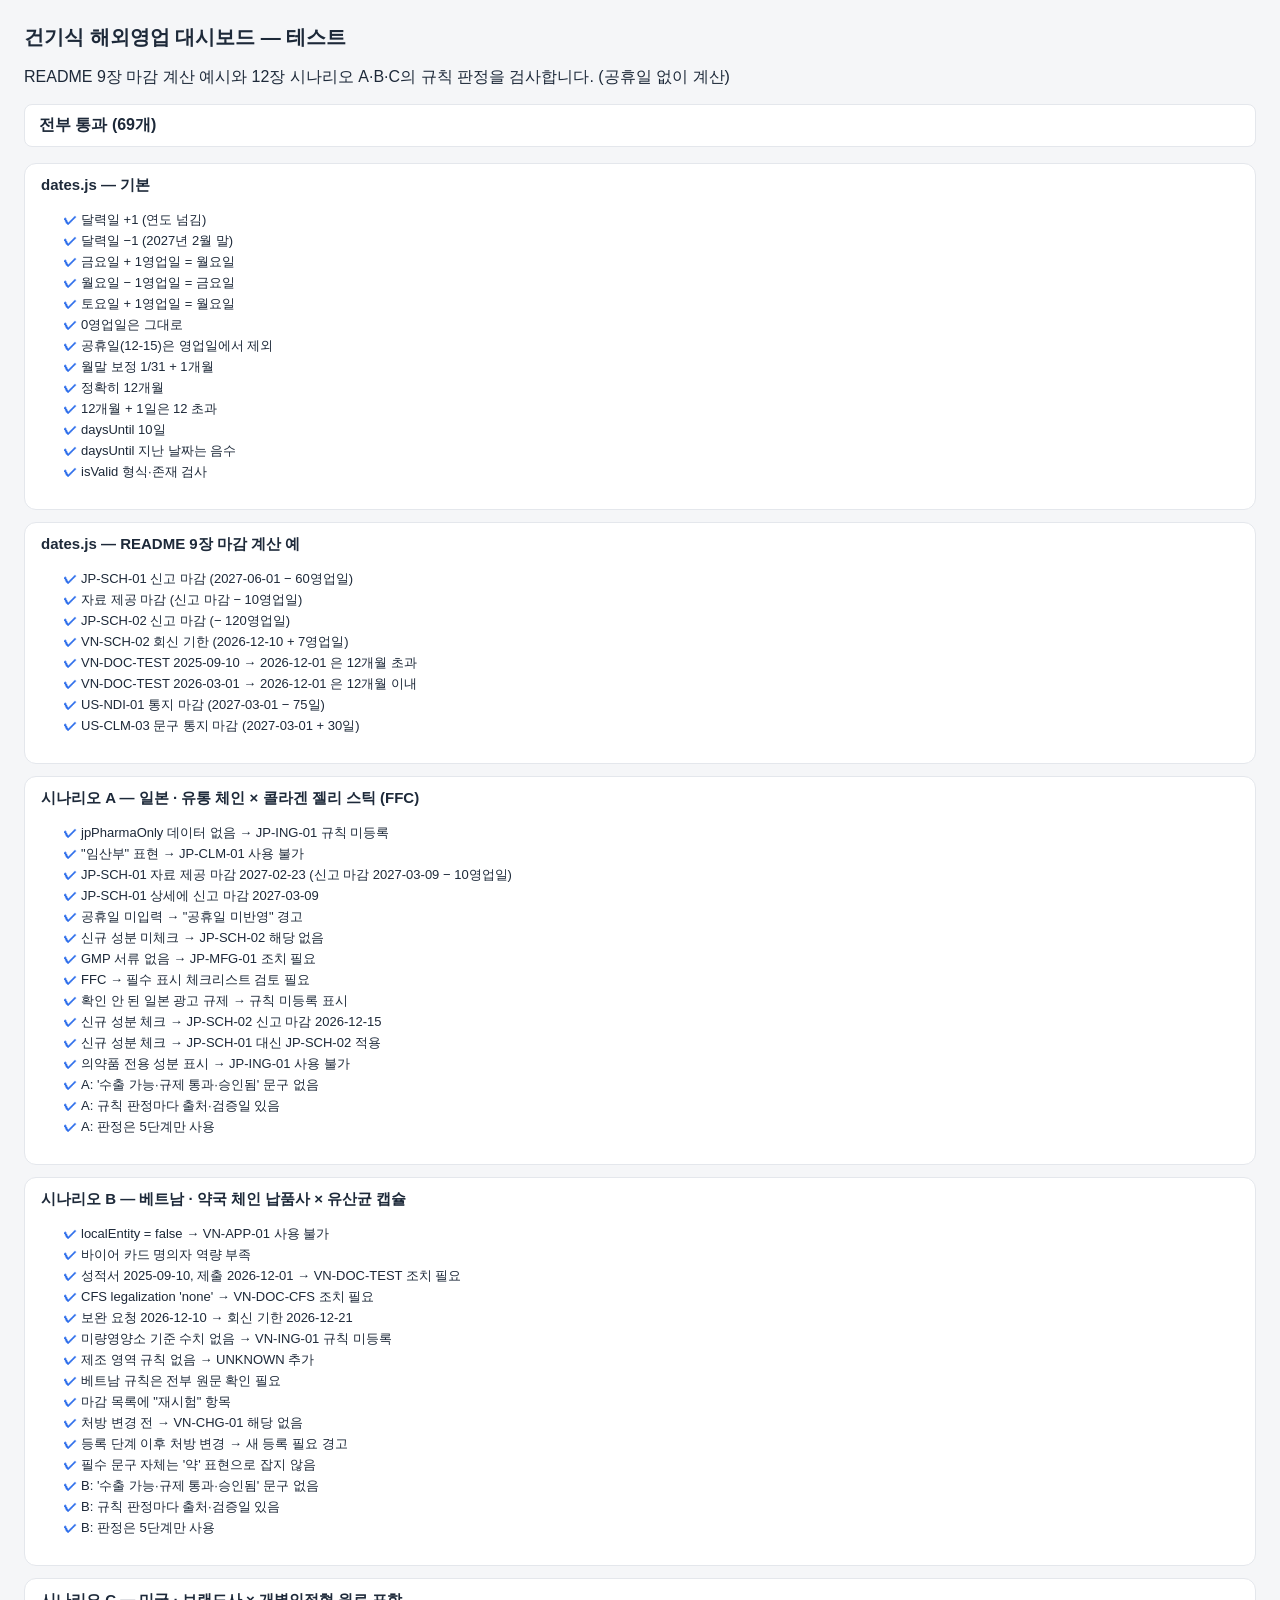
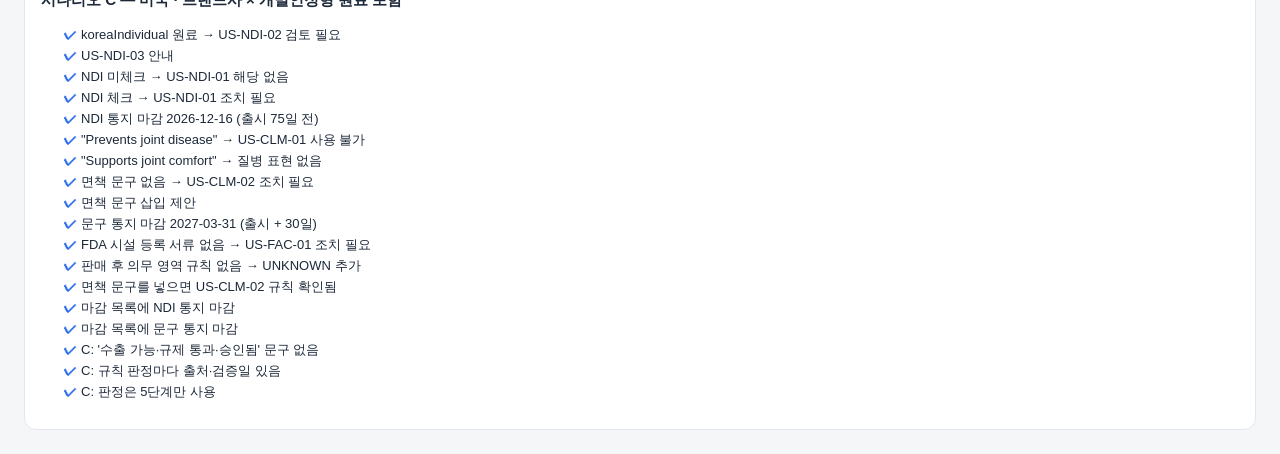
<file: tests/test.html>
<!doctype html>
<html lang="ko">
<head>
  <meta charset="utf-8">
  <meta name="viewport" content="width=device-width, initial-scale=1">
  <title>대시보드 테스트</title>
  <style>
    body { font-family: 'Pretendard', 'Malgun Gothic', sans-serif; margin: 24px; color: #1D2939; background: #F5F6F8; }
    h1 { font-size: 20px; }
    .summary { padding: 10px 14px; border-radius: 8px; font-weight: 700; margin-bottom: 16px; background: #fff; border: 1px solid #E4E7EC; }
    .summary.fail { border-color: #D92D20; color: #D92D20; }
    section { background: #fff; border: 1px solid #E4E7EC; border-radius: 12px; padding: 12px 16px; margin-bottom: 12px; }
    h2 { font-size: 15px; margin: 0 0 8px; }
    li { font-size: 13px; margin: 3px 0; }
    .pass::marker { content: '✔ '; color: #2F6FEB; }
    .fail { color: #D92D20; }
    .fail::marker { content: '✘ '; }
    code { background: #F2F4F7; padding: 0 4px; border-radius: 4px; }
  </style>
</head>
<body>
  <h1>건기식 해외영업 대시보드 — 테스트</h1>
  <p>README 9장 마감 계산 예시와 12장 시나리오 A·B·C의 규칙 판정을 검사합니다. (공휴일 없이 계산)</p>
  <div id="summary" class="summary">실행 중…</div>
  <div id="results"></div>

  <script>
    // 아주 작은 테스트 러너 (전역 TEST는 테스트 페이지에서만 사용)
    window.TEST = (function () {
      const suites = [];
      let current = null;
      function suite(name, fn) {
        current = { name, items: [] };
        suites.push(current);
        try { fn(); } catch (e) { current.items.push({ ok: false, msg: '예외: ' + e.message }); }
      }
      function ok(v, msg) { current.items.push({ ok: !!v, msg }); }
      function eq(a, b, msg) {
        const pass = JSON.stringify(a) === JSON.stringify(b);
        current.items.push({ ok: pass, msg: pass ? msg : `${msg} — 기대 ${JSON.stringify(b)}, 실제 ${JSON.stringify(a)}` });
      }
      return { suite, ok, eq, suites };
    })();
  </script>

  <script src="../data/rules-jp.js"></script>
  <script src="../data/rules-vn.js"></script>
  <script src="../data/rules-us.js"></script>
  <script src="../data/claim-terms.js"></script>
  <script src="../data/packaging-presets.js"></script>
  <script src="../data/holidays.js"></script>
  <script src="../data/sample-products.js"></script>
  <script src="../data/sample-cases.js"></script>
  <script src="../js/core/dates.js"></script>
  <script src="../js/core/store.js"></script>
  <script src="../js/core/ui.js"></script>
  <script src="../js/services/cases.js"></script>
  <script src="../js/services/products.js"></script>
  <script src="../js/services/documents.js"></script>
  <script src="../js/services/rules.js"></script>
  <script src="../js/services/settings.js"></script>
  <script src="../js/core/rules-engine.js"></script>
  <script>
    // 저장된 공휴일과 무관하게 같은 결과가 나오도록 공휴일을 비운다
    DASH.dates.setHolidayProvider(() => []);
  </script>

  <script src="dates.test.js"></script>
  <script src="rules.test.js"></script>

  <script>
    (function () {
      const esc = s => String(s).replace(/[&<>]/g, c => ({ '&': '&amp;', '<': '&lt;', '>': '&gt;' }[c]));
      let total = 0, failed = 0;
      document.getElementById('results').innerHTML = TEST.suites.map(s => {
        total += s.items.length;
        failed += s.items.filter(i => !i.ok).length;
        return `<section><h2>${esc(s.name)}</h2><ul>${s.items.map(i => `<li class="${i.ok ? 'pass' : 'fail'}">${esc(i.msg)}</li>`).join('')}</ul></section>`;
      }).join('');
      const sum = document.getElementById('summary');
      sum.textContent = failed ? `실패 ${failed} / 전체 ${total}` : `전부 통과 (${total}개)`;
      if (failed) sum.classList.add('fail');
    })();
  </script>
</body>
</html>
</file>
